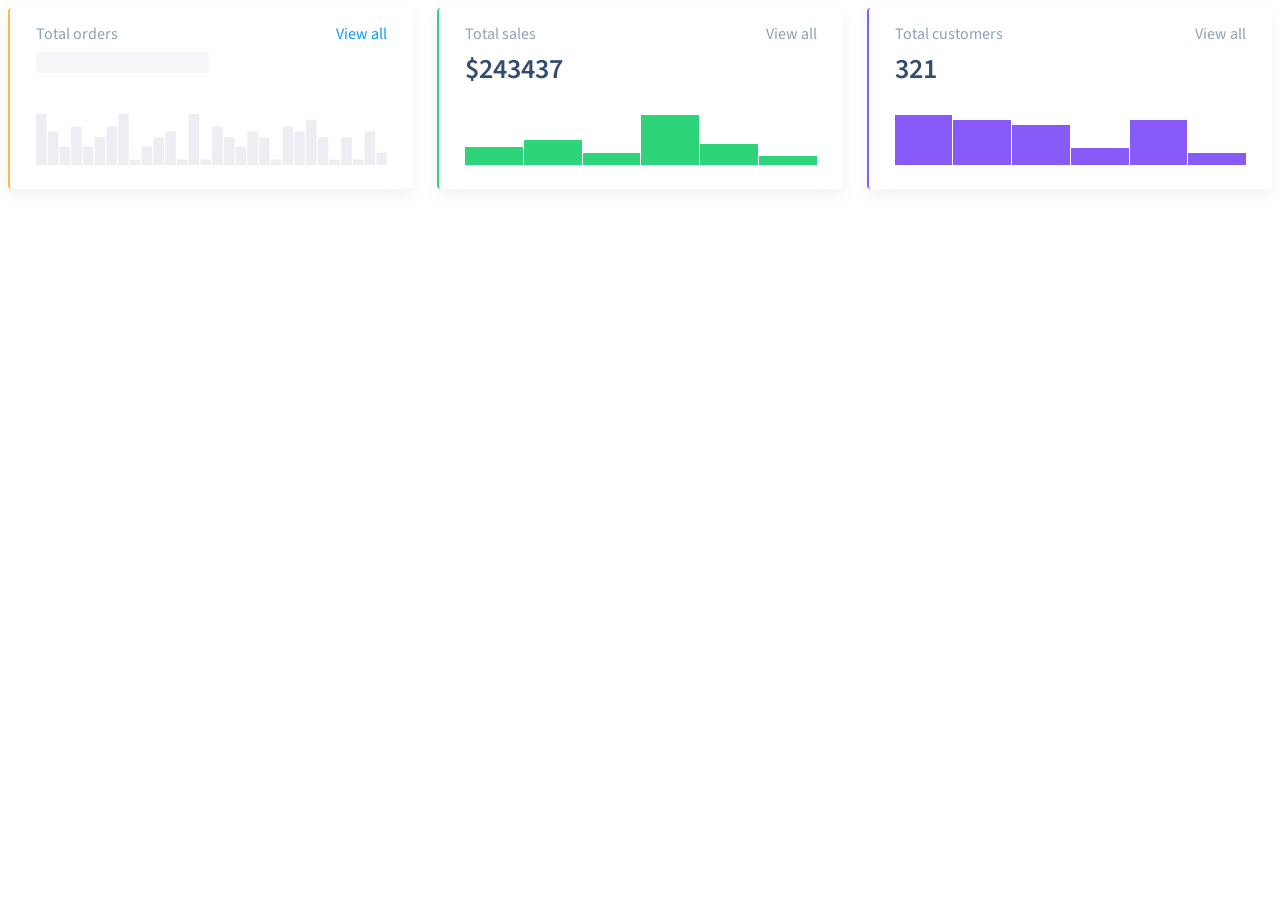
<file: 04-oop-basic-intro-to-dom/1-column-chart/index.html>
<!DOCTYPE html>
<html lang="en">
  <head>
    <meta charset="UTF-8" />
    <title>ColumnChart</title>
    <link rel="stylesheet" type="text/css" href="style.css" />
  </head>

  <body>
    <div class="dashboard__charts">
      <div id="orders" class="dashboard__chart_orders"></div>
      <div id="sales" class="dashboard__chart_sales"></div>
      <div id="customers" class="dashboard__chart_customers"></div>
    </div>

    <script type="module">
      import ColumnChart from './index.js';

      const ordersData = [];
      const salesData = [ 30, 40, 20, 80, 35, 15 ];
      const customersData = [ 100, 90, 80, 35, 90, 25 ];

      const ordersChart = new ColumnChart({
        data: ordersData,
        label: 'orders',
        value: 344,
        link: '#'
      });
    
      const salesChart = new ColumnChart({
        data: salesData,
        label: 'sales',
        value: 243437,
        formatHeading: data => `$${data}`
      });

      const customersChart = new ColumnChart({
        data: customersData,
        label: 'customers',
        value: 321
      });

      orders.append(ordersChart.element);
      sales.append(salesChart.element);
      customers.append(customersChart.element);
    </script>
  </body>
</html>
</file>
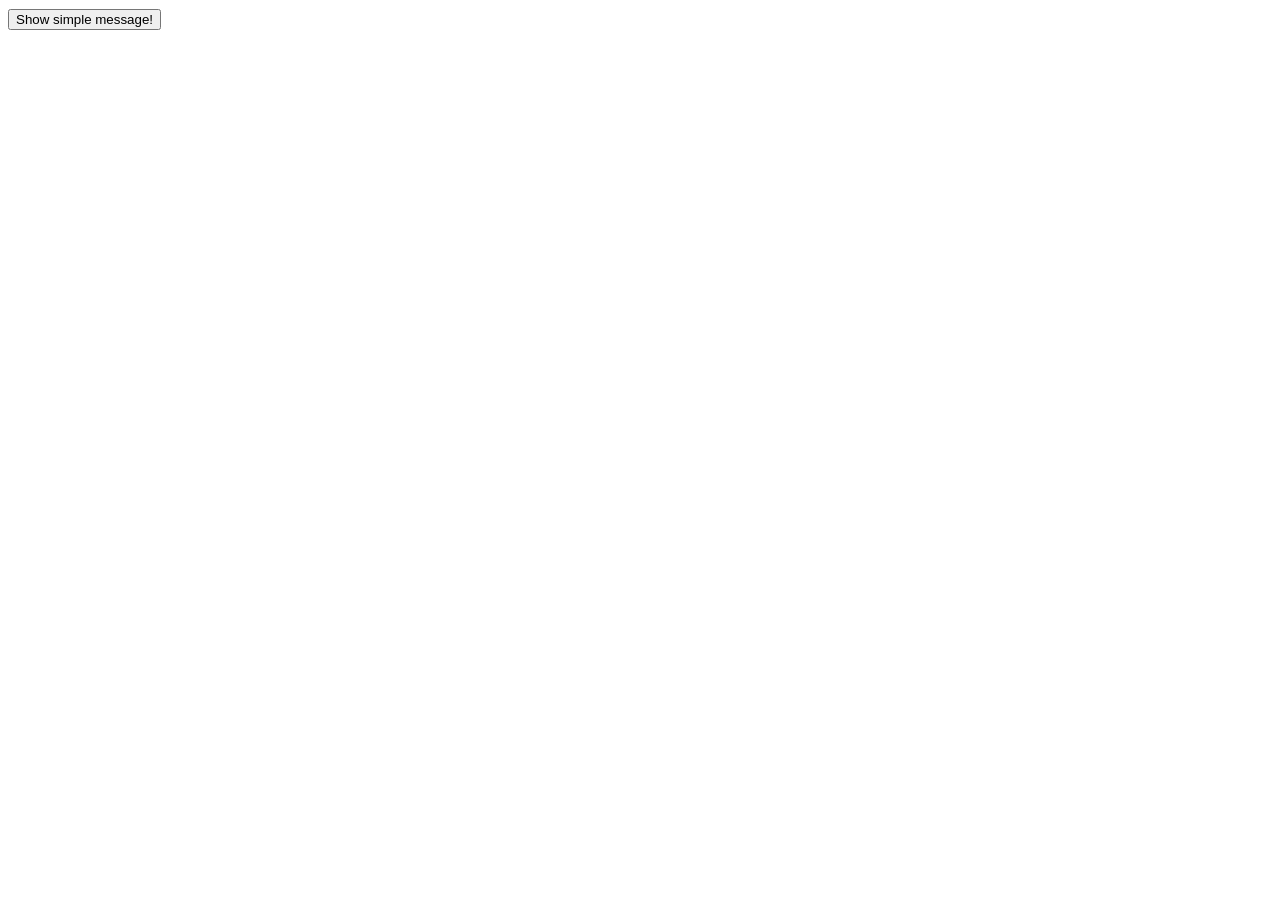
<file: 05-dom-document-loading/1-notification/index.html>
<!doctype html>
<meta charset="UTF-8">

<head>
  <link rel="stylesheet" type="text/css" href="style.css">
</head>

<button id="btn1">Show simple message!</button>

<script type="module">
  import NotificationMessage from './index.js';

  btn1.addEventListener('click', () => {
    const notification = new NotificationMessage('Hello World', {
      duration: 2000,
      type: 'success'
    });

    notification.show();
  });
</script>
</file>
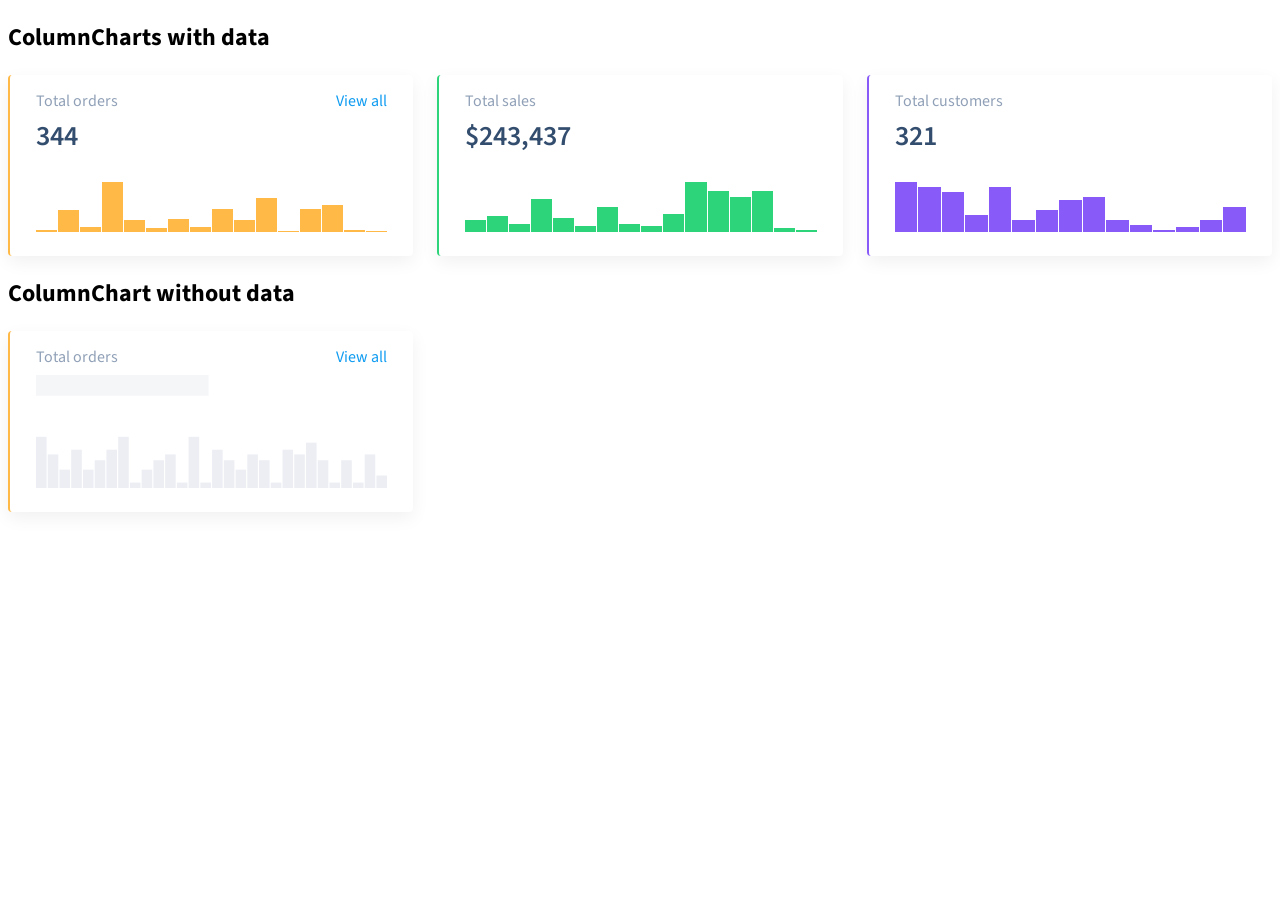
<file: 04-oop-basic-intro-to-dom/1-column-chart/static.html>
<!DOCTYPE html>
<html lang="en">
  <head>
    <meta charset="UTF-8" />
    <title>ColumnChart</title>
    <link rel="stylesheet" href="style.css" />
</head>
<body>

<h2>ColumnCharts with data</h2>
<div class="dashboard__charts">
  <div class="dashboard__chart_orders">
    <div class="column-chart" style="--chart-height: 50">
      <div class="column-chart__title">
        Total orders
        <a href="/sales" class="column-chart__link">View all</a>
      </div>
      <div class="column-chart__container">
        <div data-element="header" class="column-chart__header">344</div>
        <div data-element="body" class="column-chart__chart">
          <div style="--value: 2" data-tooltip="6%"></div>
          <div style="--value: 22" data-tooltip="44%"></div>
          <div style="--value: 5" data-tooltip="11%"></div>
          <div style="--value: 50" data-tooltip="100%"></div>
          <div style="--value: 12" data-tooltip="25%"></div>
          <div style="--value: 4" data-tooltip="8%"></div>
          <div style="--value: 13" data-tooltip="28%"></div>
          <div style="--value: 5" data-tooltip="11%"></div>
          <div style="--value: 23" data-tooltip="47%"></div>
          <div style="--value: 12" data-tooltip="25%"></div>
          <div style="--value: 34" data-tooltip="69%"></div>
          <div style="--value: 1" data-tooltip="3%"></div>
          <div style="--value: 23" data-tooltip="47%"></div>
          <div style="--value: 27" data-tooltip="56%"></div>
          <div style="--value: 2" data-tooltip="6%"></div>
          <div style="--value: 1" data-tooltip="3%"></div>
        </div>
      </div>
    </div>
  </div>
  <div class="dashboard__chart_sales">
    <div class="column-chart" style="--chart-height: 50">
      <div class="column-chart__title">
        Total sales
      </div>
      <div class="column-chart__container">
        <div data-element="header" class="column-chart__header">$243,437</div>
        <div data-element="body" class="column-chart__chart">
          <div style="--value: 12" data-tooltip="25%"></div>
          <div style="--value: 16" data-tooltip="33%"></div>
          <div style="--value: 8" data-tooltip="17%"></div>
          <div style="--value: 33" data-tooltip="67%"></div>
          <div style="--value: 14" data-tooltip="29%"></div>
          <div style="--value: 6" data-tooltip="13%"></div>
          <div style="--value: 25" data-tooltip="50%"></div>
          <div style="--value: 8" data-tooltip="17%"></div>
          <div style="--value: 6" data-tooltip="13%"></div>
          <div style="--value: 18" data-tooltip="38%"></div>
          <div style="--value: 50" data-tooltip="100%"></div>
          <div style="--value: 41" data-tooltip="83%"></div>
          <div style="--value: 35" data-tooltip="71%"></div>
          <div style="--value: 41" data-tooltip="83%"></div>
          <div style="--value: 4" data-tooltip="8%"></div>
          <div style="--value: 2" data-tooltip="4%"></div>
        </div>
      </div>
    </div>
  </div>
  <div class="dashboard__chart_customers">
    <div class="column-chart" style="--chart-height: 50">
      <div class="column-chart__title">
        Total customers

      </div>
      <div class="column-chart__container">
        <div data-element="header" class="column-chart__header">321</div>
        <div data-element="body" class="column-chart__chart">
          <div style="--value: 50" data-tooltip="100%"></div>
          <div style="--value: 45" data-tooltip="90%"></div>
          <div style="--value: 40" data-tooltip="80%"></div>
          <div style="--value: 17" data-tooltip="35%"></div>
          <div style="--value: 45" data-tooltip="90%"></div>
          <div style="--value: 12" data-tooltip="25%"></div>
          <div style="--value: 22" data-tooltip="45%"></div>
          <div style="--value: 32" data-tooltip="65%"></div>
          <div style="--value: 35" data-tooltip="70%"></div>
          <div style="--value: 12" data-tooltip="25%"></div>
          <div style="--value: 7" data-tooltip="15%"></div>
          <div style="--value: 2" data-tooltip="5%"></div>
          <div style="--value: 5" data-tooltip="10%"></div>
          <div style="--value: 12" data-tooltip="25%"></div>
          <div style="--value: 25" data-tooltip="50%"></div>
        </div>
      </div>
    </div>
  </div>
</div>

<h2>ColumnChart without data</h2>
<div class="dashboard__charts">
  <div id="orders" class="dashboard__chart_orders">
    <div class="column-chart column-chart_loading" style="--chart-height: 50">
      <div class="column-chart__title">
        Total orders
        <a class="column-chart__link" href="#">View all</a>
      </div>
      <div class="column-chart__container">
        <div data-element="header" class="column-chart__header">
          344
        </div>
        <div data-element="body" class="column-chart__chart">

        </div>
      </div>
    </div>
  </div>
</div>

</body>
</html>
</file>
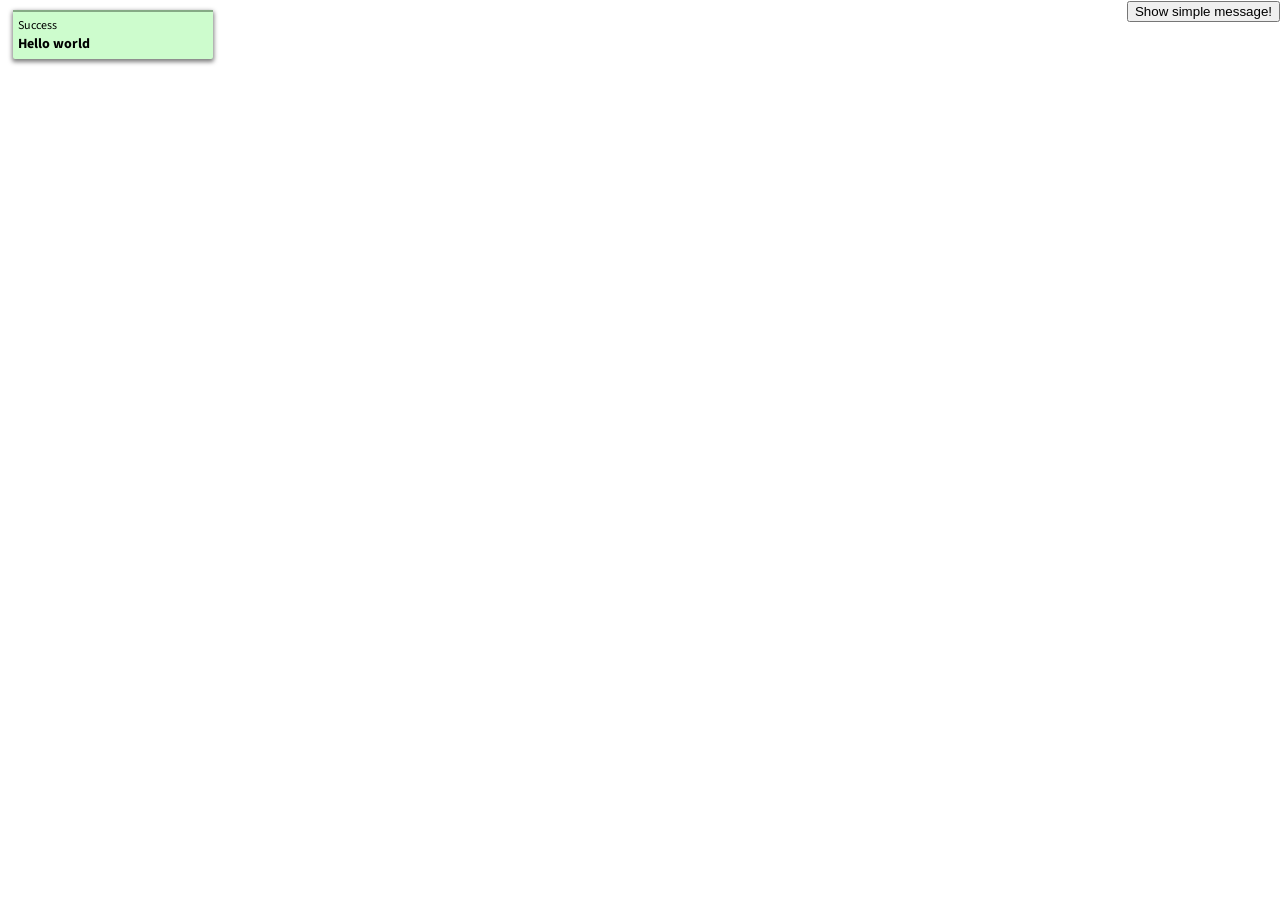
<file: 05-dom-document-loading/1-notification/static.html>
<!doctype html>
<meta charset="UTF-8">
<title>Notification</title>
<link rel="stylesheet" type="text/css" href="style.css">

<body>
  <div style="position: fixed; top: 0; right: 0;">
    <button id="btn1">Show simple message!</button>
  </div>

  <div class="notification success" style="--value:20s">
    <div class="timer"></div>
    <div class="inner-wrapper">
      <div class="notification-header">success</div>
      <div class="notification-body">
        Hello world
      </div>
    </div>
  </div>
</body>
</file>
<file: 04-oop-basic-intro-to-dom/1-column-chart/style.css>
/* Component styles */
@import url('https://fonts.googleapis.com/css?family=Source+Sans+Pro&display=swap');

body {
  font-family: 'Source Sans Pro', sans-serif;
}

:root {
  --blue: #109cf1;
  --dark-blue: #334d6e;
  --light-blue: #cfebfc;
  --middle-blue: #9fd7f9;
  --yellow: #ffb946;
  --red: #f7685b;
  --green: #2ed47a;
  --purple: #885af8;
  --black: #192a3e;
  --table-black: #323c47;
  --table-grey: #707683;
  --grey: #90a0b7;
  --grey-light: #c2cfe0;
  --grey-extra-light: #eff1f4;
  --grey-skeleton: #f5f6f8;
  --grey-middle: #e0e4eb;
  --white: #ffffff;
}

.dashboard__charts {
  display: grid;
  grid-template-columns: 1fr 1fr 1fr;
  grid-gap: 24px;
  --chart-height: 50;
}

.dashboard__chart_orders {
  --chart-column-color: var(--yellow);
}

.dashboard__chart_sales {
  --chart-column-color: var(--green);
}

.dashboard__chart_customers {
  --chart-column-color: var(--purple);
}

/* ColumnChart styles */
.column-chart__chart {
  width: 100%;
  height: calc(var(--chart-height) * 1px);
  display: flex;
  flex-direction: row;
  justify-content: space-between;
  align-items: flex-end;
}

.column-chart__chart div {
  height: calc(var(--value) * 1px);
  background-color: var(--chart-column-color);
  min-width: 1px;
  flex-grow: 1;
  margin: 0 0 0 1px;
  cursor: pointer;
}

.column-chart__chart div:first-child {
  margin: 0;
}

.column-chart__chart div.is-hovered {
  opacity: 1;
}

.column-chart__chart.has-hovered div:not(.is-hovered) {
  opacity: 0.5;
}

.column-chart__container {
  max-width: 100%;
  position: relative;
}

.column-chart {
  padding: 16px 26px 24px;
  background: var(--white);
  box-shadow: 0 6px 18px rgba(0, 0, 0, 0.06);
  border-radius: 4px;
  border-left: 2px solid var(--chart-column-color);
  position: relative;
}

.column-chart__title {
  font-size: 16px;
  line-height: 20px;
  color: var(--grey);
  display: flex;
  flex-direction: row;
  justify-content: space-between;
  margin-bottom: 8px;
}

.column-chart__link {
  color: var(--blue);
  text-decoration: none;
}

.column-chart__header {
  font-weight: 600;
  font-size: 28px;
  line-height: 35px;
  color: var(--dark-blue);
  margin-bottom: 28px;
  position: relative;
}

.column-chart_loading .column-chart__header,
.column-chart_loading .column-chart__chart {
  display: none;
}

.column-chart_loading .column-chart__container {
  height: 113px;
}

.column-chart_loading .column-chart__container:before {
  content: "";
  position: absolute;
  top: 0;
  left: 0;
  width: 100%;
  height: 113px;
  background: url("charts-skeleton.svg") center no-repeat;
  background-size: cover;
  display: block;
}
</file>
<file: 05-dom-document-loading/1-notification/style.css>
/* Common styles */
@import url('https://fonts.googleapis.com/css?family=Source+Sans+Pro&display=swap');

body {
  font-family: 'Source Sans Pro', sans-serif;
}

:root {
  --blue: #109cf1;
  --dark-blue: #334d6e;
  --light-blue: #cfebfc;
  --middle-blue: #9fd7f9;
  --yellow: #ffb946;
  --red: #f7685b;
  --green: #2ed47a;
  --purple: #885af8;
  --black: #192a3e;
  --table-black: #323c47;
  --table-grey: #707683;
  --grey: #90a0b7;
  --grey-light: #c2cfe0;
  --grey-extra-light: #eff1f4;
  --grey-skeleton: #f5f6f8;
  --grey-middle: #e0e4eb;
  --white: #ffffff;
}

/* NotificationMessage styles */
.notification {
  width: 200px;
  margin: 10px 5px;
  font-size: 14px;
  box-shadow: 0 2px 4px 1px rgba(0, 0, 0, .5);
  border-radius: 2px;
  animation: calc(var(--value) * 0.1) ease-out calc(var(--value) * 0.9) fadeOut;
  z-index: 1000;
}

/* Success */
.notification.success {
  background: #cdfccd;
}

.notification.success .timer {
  background: #86aa86;
}

/* Error */
.notification.error {
  background: #ffe3e3;
}

.notification.error .timer {
  background: #c28585;
}

.inner-wrapper {
  padding: 5px;
}

.timer {
  width: 100%;
  height: 2px;
  animation: progress var(--value) linear;
}

.notification-header {
  text-transform: capitalize;
  font-size: 12px;
}

.notification-body {
  font-weight: bold;
}

@keyframes fadeOut {
  from {
    opacity: 0.8;
  }
  to {
    opacity: 0;
  }
}

@keyframes progress {
  from {
    width: 100%;
  }
  to {
    width: 0;
  }
}
</file>
